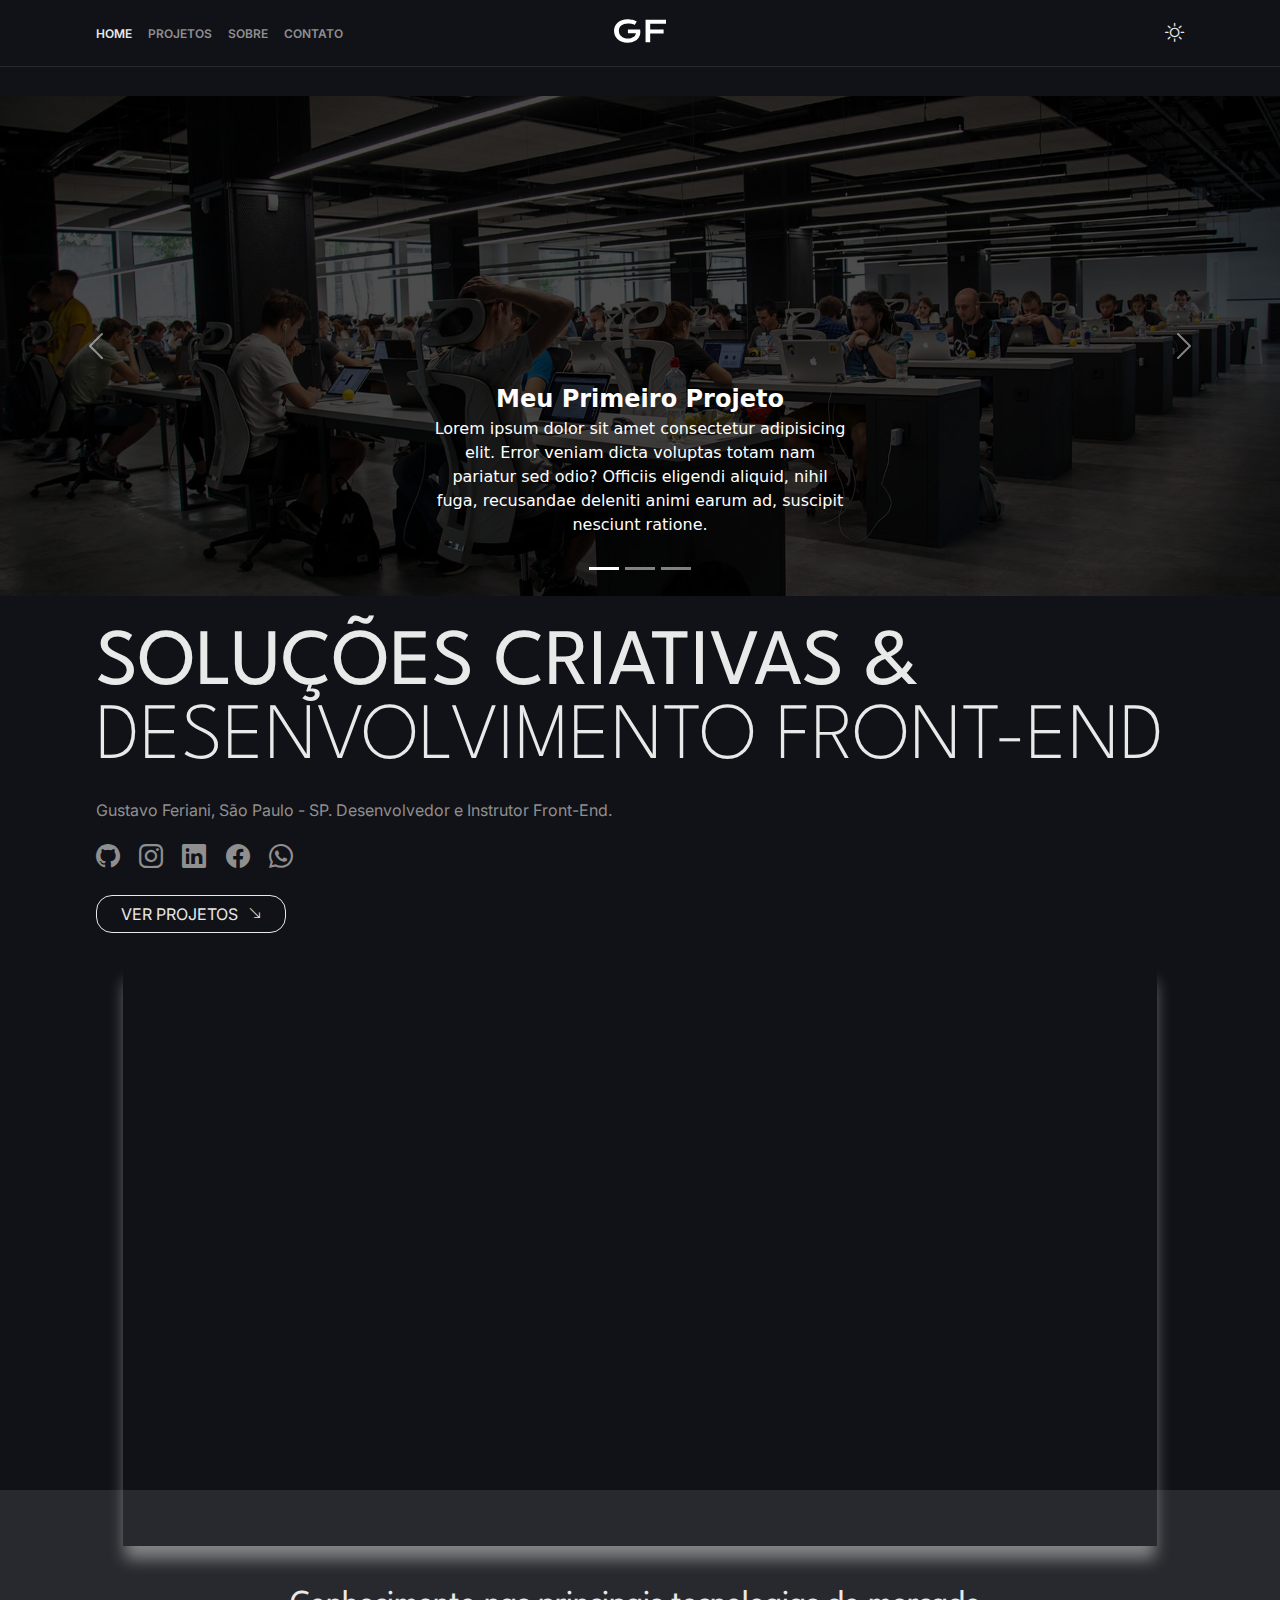
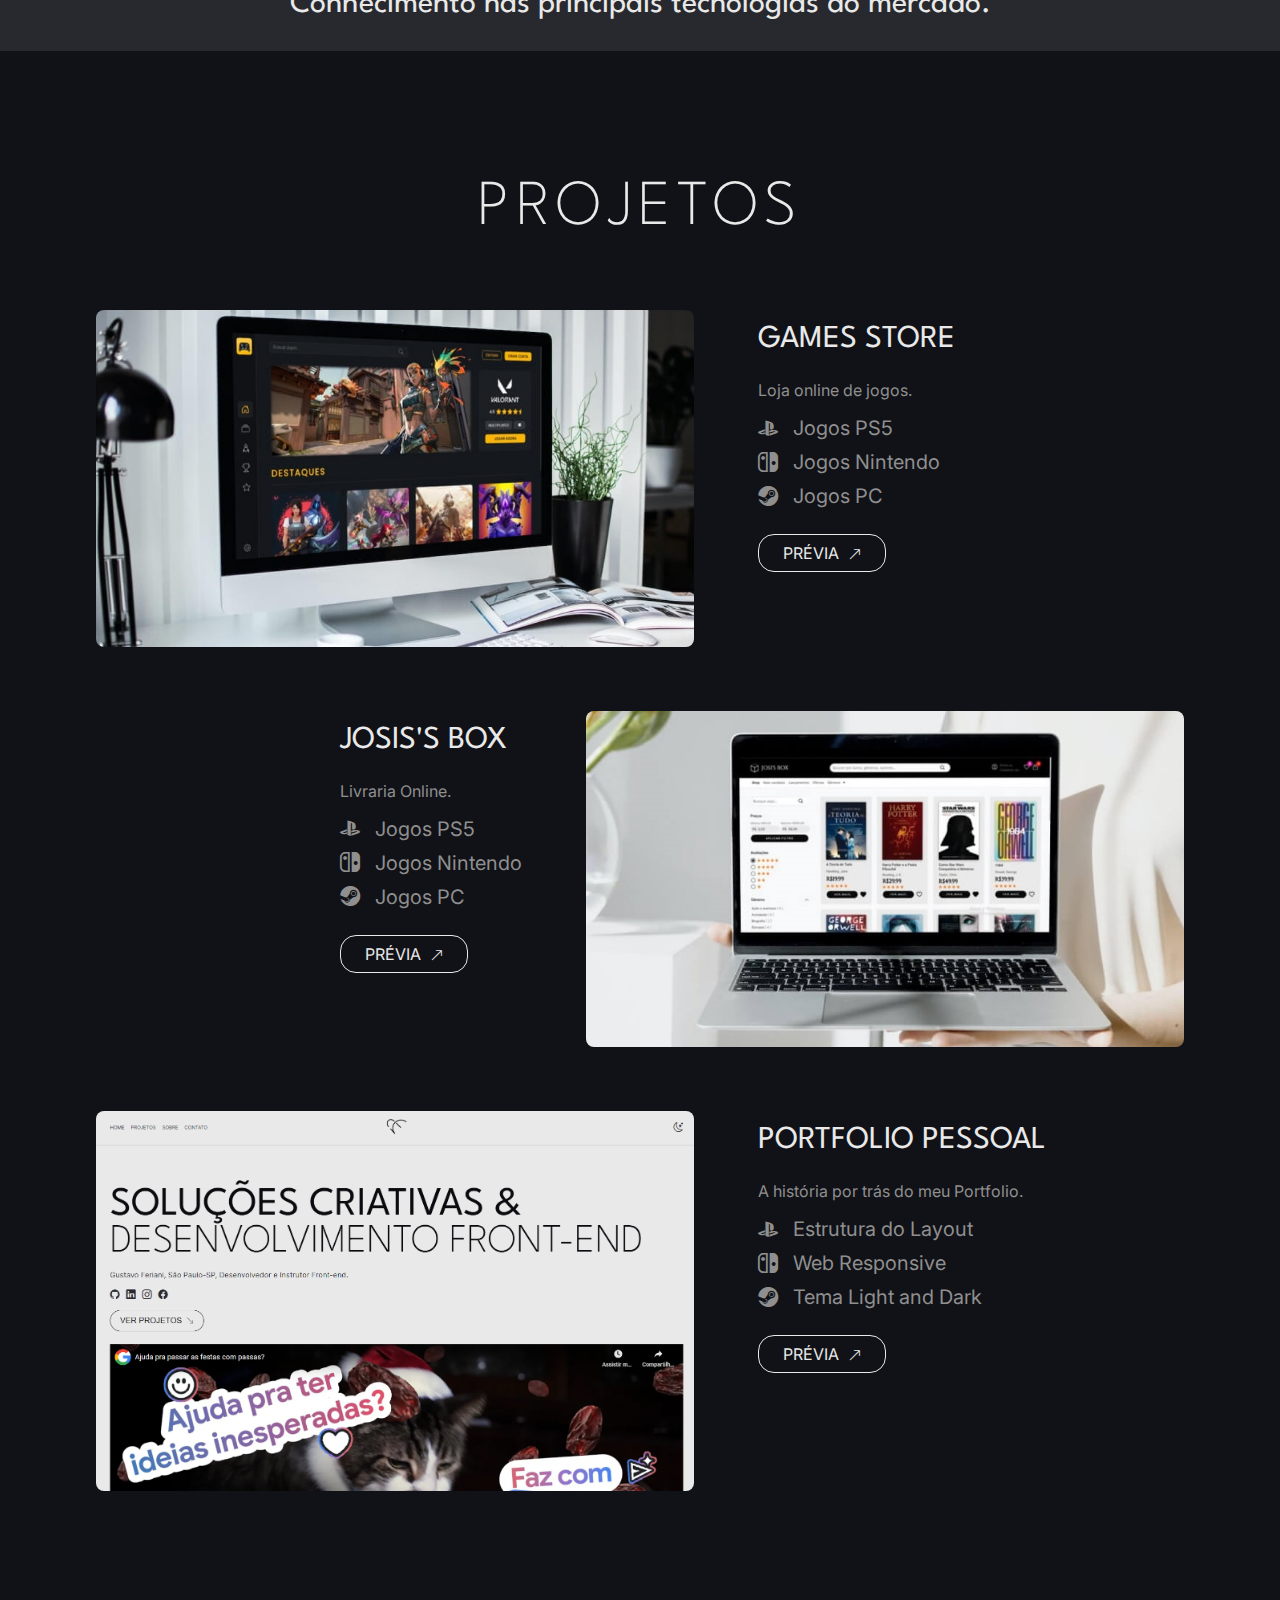
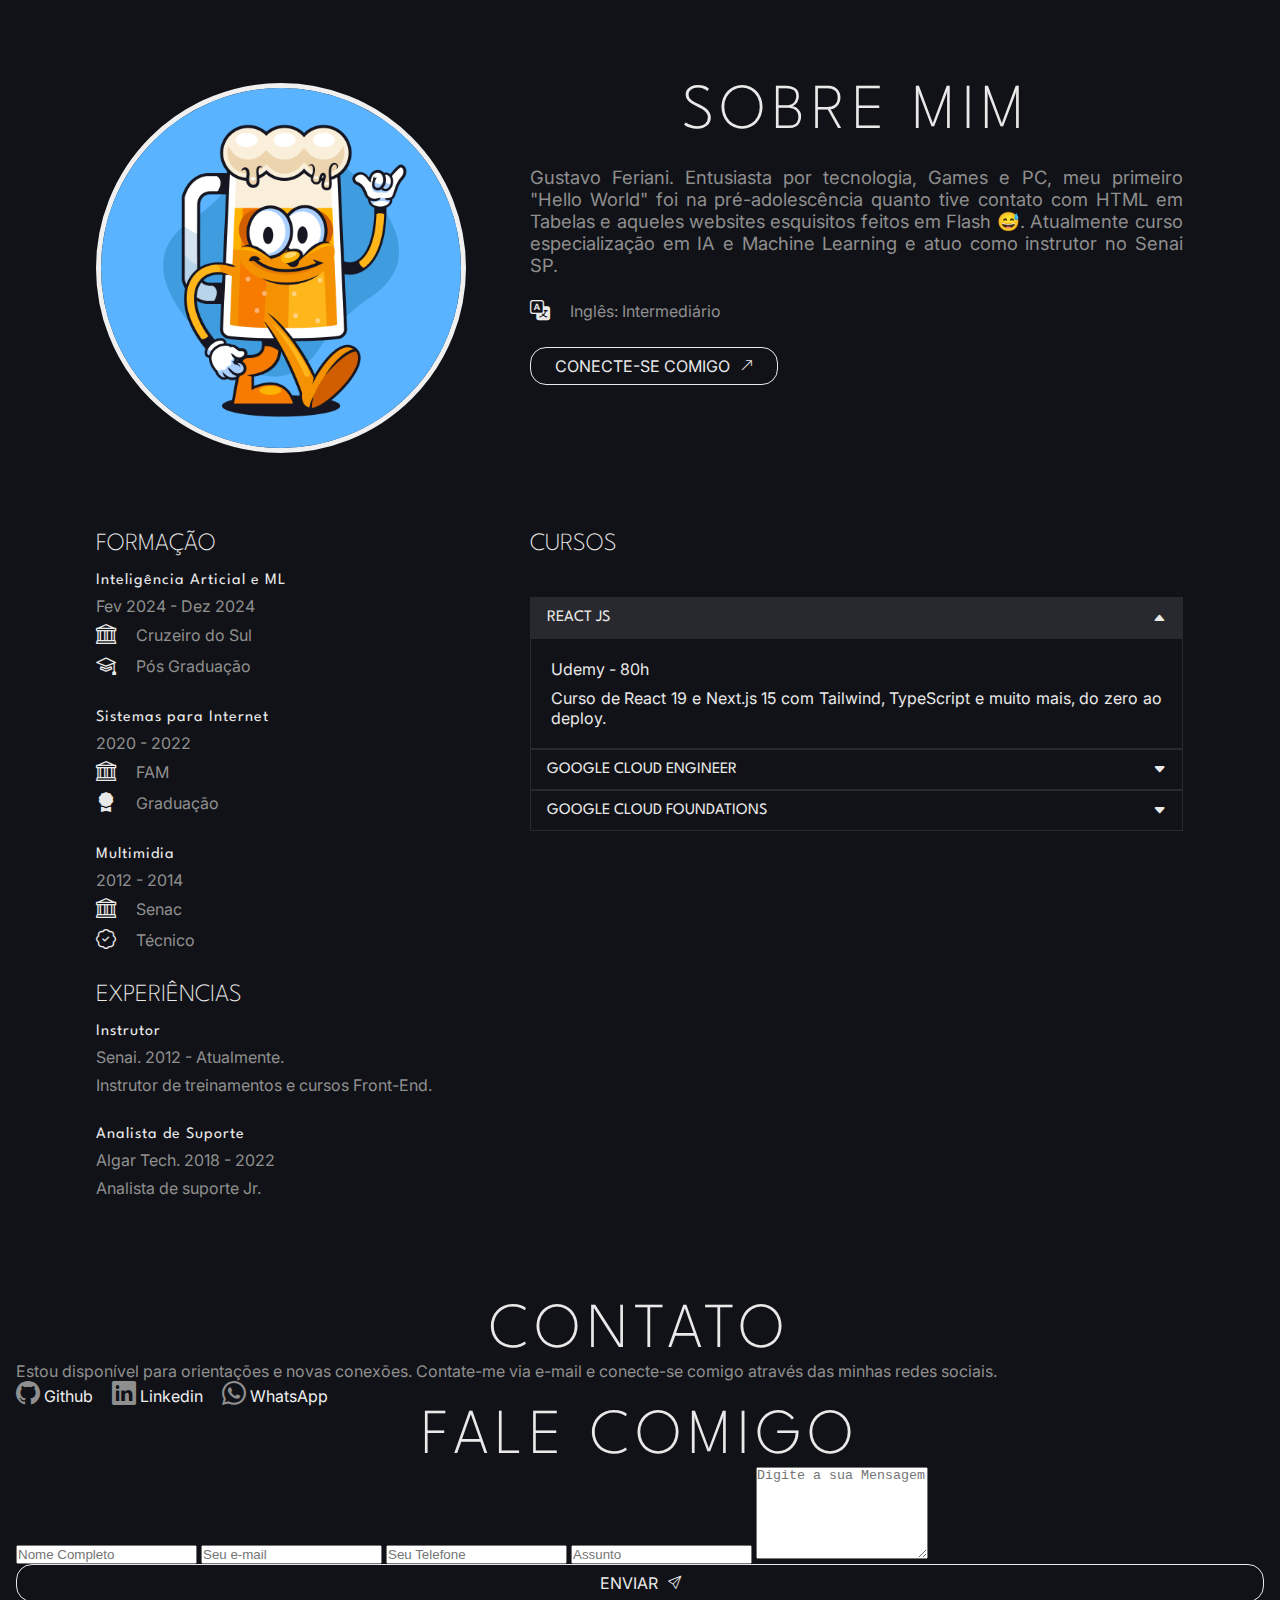
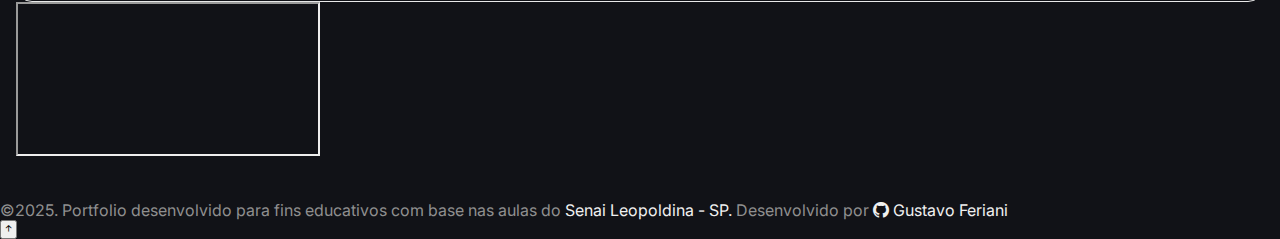
<file: index.html>
<!DOCTYPE html>
<html lang="pt-br" data-theme="dark">

<head>
    <meta charset="UTF-8">
    <meta name="viewport" content="width=device-width, initial-scale=1.0">
    <title>Gustavo Feriani - Portfolio</title>

    <!-- Bootstrap Icons -->
    <link rel="stylesheet" href="https://cdn.jsdelivr.net/npm/bootstrap-icons@1.13.1/font/bootstrap-icons.min.css">

    <!-- CSS -->
    <link rel="stylesheet" href="css/estilo.css">
</head>

<body>

    <header id="header">

        <!-- Menu Desktop -->
        <nav class="menu-desktop">
            <ul class="menu menu-principal">

                <li class="menu-item">
                    <a href="#home" class="menu-link active" title="Ir para Home">
                        <span class="menu-texto"> home </span>
                    </a>
                </li>

                <li class="menu-item">
                    <a href="#projetos" class="menu-link" title="Ir para os Projetos">
                        <span class="menu-texto"> projetos </span> </a>
                </li>

                <li class="menu-item">
                    <a href="#sobre" class="menu-link">
                        <span class="menu-texto"> sobre</span> </a>
                </li>

                <li class="menu-item">
                    <a href="#contato" class="menu-link">
                        <span class="menu-texto"> contato </span> </a>
                </li>
            </ul>
        </nav>

        <!-- Logo Letras Iniciais -->
        <div class="header-logo">
            <a href="#home">
                <img src="img/logo.svg" alt="" class="logo">
            </a>
        </div>

        <!-- Icone Trocar Cor Tema -->
        <div class="header-toggle">

            <!-- icone SOL ou LUA -->
            <i id="toggleTheme" class="bi bi-sun"> </i>

            <button id="menuHamburger" class="btn-menu-mobile">
                <i class="bi bi-list"> </i> <!-- i = icone -->
            </button>

        </div>


    </header>

    <!-- Menu Mobile -->
    <nav id="menuMobile" class="menu menu-principal menu-mobile">

        <ul class="menu-lista">

            <li class="menu-item">
                <a href="#home" class="menu-link active">
                    <span class="menu-texto"> home </span>
                </a>
            </li>

            <li class="menu-item">
                <a href="#projetos" class="menu-link">
                    <span class="menu-texto"> projetos </span>
                </a>
            </li>

            <li class="menu-item">
                <a href="#sobre" class="menu-link">
                    <span class="menu-texto"> sobre </span>
                </a>
            </li>

            <li class="menu-item">
                <a href="#contato" class="menu-link">
                    <span class="menu-texto"> contato </span>
                </a>
            </li>

        </ul>

    </nav>

    <!-- Principal -->

    <main id="home">
        <!-- CSS INLINE -->
        <section id="carrosselBootstrap" 
        style="margin: 0; padding: 0; width: 100vw; /* viewPort Width */
        position: relative; left: 50%; right: 50%; margin-left: -50vw;margin-right: -50vw;">

            <iframe src="carousel.html" width="100%" height="500"          style="border: none; display: block; margin: 0; padding: 0;">
            </iframe>

        </section>

        <div class="main-content">

            <h1>
                <!-- Enfase -->
                <strong>Soluções Criativas &</strong>
                Desenvolvimento Front-End
            </h1>

            <p>
                Gustavo Feriani, São Paulo - SP. Desenvolvedor e Instrutor Front-End.
            </p>

            <ul class="menu menu-social">

                <li>
                    <a href="https://github.com/gustavoferiani" class="menu-link" target="_blank">
                        <i class="bi bi-github social-icon"></i>
                    </a>
                </li>

                <li>
                    <a href="https://www.instagram.com/gustavo.feriani/" class="menu-link" target="_blank">
                        <i class="bi bi-instagram social-icon"></i>
                    </a>
                </li>

                <li>
                    <a href="" class="menu-link" target="_blank">
                        <i class="bi bi-linkedin social-icon"></i>
                    </a>
                </li>

                <li>
                    <a href="https://www.facebook.com/" class="menu-link" target="_blank">
                        <i class="bi bi-facebook social-icon"></i>
                    </a>
                </li>

                <li>
                    <a href="https://wa.me/55119" class="menu-link" target="_blank">
                        <i class="bi bi-whatsapp social-icon"></i>
                    </a>
                </li>

            </ul> <!-- Fim menu-social -->

            <a href="https://www.youtube.com/" target="_blank">
                <button class="btn btn-primario">
                    <span>Ver Projetos</span>
                    <i class="bi bi-arrow-down-right"></i>
                </button>
            </a>

        </div> <!-- Fim main-content -->

        <div class="video">

            <iframe src="https://www.youtube.com/embed/8DJPGKYEtz8" title="COD Warzone - Deitando na C4" frameborder="0"
                allow="accelerometer; autoplay; clipboard-write; encrypted-media; gyroscope; picture-in-picture; web-share"
                referrerpolicy="strict-origin-when-cross-origin" allowfullscreen></iframe>

        </div>

    </main>

    <section class="conhecimento">

        <h2>
            Conhecimento nas principais tecnologias do mercado.
        </h2>

    </section>

    <!-- Projetos -->
    <section id="projetos" class="projetos">
        <!-- <h2 class="titulo-proj">Projetos</h2> -->
        <h2>Projetos</h2>

        <!-- Estrutura para os Projetos -->
        <div class="projeto-container">

            <!-- Projeto / Card 1 -->
            <article class="projeto-card">

                <img src="img/projetos/games-store.jpg" alt="" class="card-cover">

                <div class="card-body">

                    <h3 class="card-title"> Games Store </h3>
                    <p class="card-description"> Loja online de jogos. </p>

                    <ul class="card-lista">

                        <li class="card-item">
                            <i class="bi bi-playstation"></i>
                            Jogos PS5
                        </li>

                        <li class="card-item">
                            <i class="bi bi-nintendo-switch"></i>
                            Jogos Nintendo
                        </li>

                        <li class="card-item">
                            <i class="bi bi-steam"></i>
                            Jogos PC
                        </li>
                    </ul>

                    <div class="card-button">
                        <button class="btn btn-primario">
                            <a href="https://store.steampowered.com/?l=portuguese" target="_blank">

                                <span> Prévia </span>
                                <i class="bi bi-arrow-up-right"></i>

                            </a>
                        </button>

                    </div>

                </div> <!-- Fim Card Body -->

            </article>

            <!-- Projeto / Card 2 -->
            <article class="projeto-card card-reverse">
                <img src="img/projetos/josisbox.jpg" class="card-cover"
                    alt="Capa do livro Harry Potter à venda na loja virtual"
                    title="Livro Harry Potter - clique para mais detalhes">

                <div class="card-body">

                    <h3 class="card-title"> Josis's Box </h3>
                    <p class="card-description"> Livraria Online. </p>

                    <ul class="card-lista">

                        <li class="card-item">
                            <i class="bi bi-playstation"></i>
                            Jogos PS5
                        </li>

                        <li class="card-item">
                            <i class="bi bi-nintendo-switch"></i>
                            Jogos Nintendo
                        </li>

                        <li class="card-item">
                            <i class="bi bi-steam"></i>
                            Jogos PC
                        </li>
                    </ul>

                    <div class="card-button">
                        <button class="btn btn-primario">
                            <a href="https://store.steampowered.com/?l=portuguese" target="_blank">

                                <span> Prévia </span>
                                <i class="bi bi-arrow-up-right"></i>

                            </a>
                        </button>

                    </div>

                </div> <!-- Fim Card Body -->

            </article>

            <!-- Projeto / Card 3 -->
            <article class="projeto-card">
                <img src="img/projetos/portfolio.PNG" alt="" class="card-cover">

                <div class="card-body">

                    <h3 class="card-title"> Portfolio Pessoal </h3>
                    <p class="card-description"> A história por trás do meu Portfolio. </p>

                    <ul class="card-lista">

                        <li class="card-item">
                            <i class="bi bi-playstation"></i>
                            Estrutura do Layout
                        </li>

                        <li class="card-item">
                            <i class="bi bi-nintendo-switch"></i>
                            Web Responsive
                        </li>

                        <li class="card-item">
                            <i class="bi bi-steam"></i>
                            Tema Light and Dark
                        </li>
                    </ul>

                    <div class="card-button">
                        <button class="btn btn-primario">
                            <a href="https://store.steampowered.com/?l=portuguese" target="_blank">

                                <span> Prévia </span>
                                <i class="bi bi-arrow-up-right"></i>

                            </a>
                        </button>

                    </div>

                </div> <!-- Fim Card Body -->

            </article>



        </div>

    </section>

    <!-- SOBRE -->
    <section id="sobre" class="sobre">

        <!-- Conteudo 1 -->
        <div class="sobre-content1">

            <img src="img/avatar.jpg" alt="" class="sobre-logo">

            <div class="sobre-description">
                <h2> sobre mim </h2>

                <p>
                    Gustavo Feriani. Entusiasta por tecnologia, Games e PC, meu primeiro "Hello World" foi na
                    pré-adolescência quanto tive contato com HTML em Tabelas e aqueles websites esquisitos feitos em
                    Flash 😅. Atualmente curso especialização em IA e Machine Learning e atuo como instrutor no Senai
                    SP.
                </p>

                <div class="sobre-icones"> <!-- Skills -->
                    <i class="bi bi-translate"></i>
                    <span> Inglês: Intermediário </span>
                </div>

                <div class="description-button">
                    <a href="#" target="_blank">

                        <button class="btn btn-primario">
                            <span> Conecte-se Comigo </span>
                            <i class="bi bi-arrow-up-right"> </i>
                        </button>

                    </a>
                </div>

            </div> <!-- Fim Descricao -->

        </div><!-- Fim Conteudo 1 -->

        <!-- Conteudo 2 -->
        <div class="sobre-content2">

            <!-- Coluna 1 -->
            <div class="col1">


                <div class="row1">

                    <h3>Formação</h3>
                    <!-- Pós Graduacao -->
                    <h4> Inteligência Articial e ML </h4>
                    <span> Fev 2024 - Dez 2024 </span>

                    <div class="sobre-icones">
                        <i class="bi bi-bank"> </i>
                        <span> Cruzeiro do Sul </span>
                    </div>

                    <div class="sobre-icones">
                        <i class="bi bi-mortarboard"> </i>
                        <span> Pós Graduação </span>
                    </div>

                </div> <!-- Fim Row 1 -->

                <!-- Graduacao -->
                <div class="row1">

                    <h4> Sistemas para Internet </h4>
                    <span> 2020 - 2022 </span>

                    <div class="sobre-icones">
                        <i class="bi bi-bank"> </i>
                        <span> FAM </span>
                    </div>

                    <div class="sobre-icones">
                        <i class="bi bi-award-fill"> </i>
                        <span> Graduação </span>
                    </div>

                </div> <!-- Fim Row 1 -->

                <!-- Técnico -->
                <div class="row1">

                    <h4> Multimidia </h4>
                    <span> 2012 - 2014 </span>

                    <div class="sobre-icones">
                        <i class="bi bi-bank"> </i>
                        <span> Senac </span>
                    </div>

                    <div class="sobre-icones">
                        <i class="bi bi-patch-check"></i>
                        <span> Técnico </span>
                    </div>

                </div> <!-- Fim Row 1 -->

                <div class="row2">
                    <h3>Experiências</h3>

                    <h4>Instrutor</h4>
                    <span>Senai. 2012 - Atualmente. </span>
                    <span>
                        Instrutor de treinamentos e cursos Front-End.
                    </span>
                </div> <!-- Fim Row 2 -->

                <div class="row2">
                    <h4>Analista de Suporte</h4>
                    <span>Algar Tech. 2018 - 2022 </span>
                    <span>
                        Analista de suporte Jr.
                    </span>
                </div> <!-- Fim Row 2 -->

            </div> <!-- Fim Coluna 1 -->

            <!-- Coluna 2 -->
            <div class="col2">
                <h3>Cursos</h3>

                <!-- Cursos -->
                <div class="accordion">

                    <!-- Curso 1 -->
                    <div class="accordion-item active">

                        <button class="accordion-header start">
                            <span>React Js</span>
                            <i class="bi bi-caret-down-fill"></i>
                        </button>

                        <div class="accordion-body">
                            <p>Udemy - 80h</p>
                            <p>Curso de React 19 e Next.js 15 com Tailwind, TypeScript e muito mais, do zero ao deploy.
                            </p>
                        </div>

                    </div>

                    <!-- Curso 2 -->
                    <div class="accordion-item">

                        <button class="accordion-header">
                            <span>Google Cloud Engineer</span>
                            <i class="bi bi-caret-down-fill"></i>
                        </button>

                        <div class="accordion-body">
                            <p>Senai - 80h</p>
                            <p>Com a certificação Associate Cloud Engineer, é possível implantar aplicativos, monitorar
                                operações e gerenciar soluções corporativas. Também é possível usar o Console do Google
                                Cloud e a interface de linha de comando na realização de tarefas comuns baseadas na
                                plataforma para a manutenção de uma ou mais soluções implantadas que usam os serviços
                                gerenciados pelo Google ou autogerenciados no Google Cloud.
                            </p>
                        </div>

                    </div>

                    <!-- Curso 3 -->
                    <div class="accordion-item">

                        <button class="accordion-header end">
                            <span>Google Cloud Foundations</span>
                            <i class="bi bi-caret-down-fill"></i>
                        </button>

                        <div class="accordion-body end">
                            <p>Senai - 40h</p>
                            <p>Este curso fornece uma visão geral da computação em nuvem, maneiras de usar o Google
                                Cloud e diferentes opções de computação.
                            </p>
                        </div>

                    </div>

                </div><!-- Fim Accordion -->

            </div>
            <!-- Coluna 2 -->

        </div><!-- Fim Conteudo 2 -->

    </section>


    <section id="contato" class="contato">

        <h2>Contato</h2>

        <p>
            Estou disponível para orientações e novas conexões. Contate-me via e-mail e conecte-se comigo através das
            minhas redes sociais.
        </p>

        <!-- Redes Sociais -->
        <ul class="menu menu-social">

            <li>
                <a href="https://github.com/gustavoferiani" class="menu-link" target="_blank">
                    <i class="bi bi-github social-icon"></i>
                    <span>Github</span>
                </a>
            </li>

            <li>
                <a href="" class="menu-link" target="_blank">
                    <i class="bi bi-linkedin social-icon"></i>
                    <span>Linkedin</span>
                </a>
            </li>

            <li>
                <a href="https://wa.me/55119" class="menu-link" target="_blank">
                    <i class="bi bi-whatsapp social-icon"></i>
                    <span>WhatsApp</span>
                </a>
            </li>
        </ul>

        <div class="contato-grid">

            <!-- Formulario -->
            <div class="contato-formulario">

                <h2>Fale Comigo</h2>

                <!-- Formspree -->
                <form action="https://formspree.io/f/xvgbazro" method="post" class="form-contato">

                    <!-- Nome -->
                    <input type="text" name="nome" placeholder="Nome Completo" required>

                    <!-- Email -->
                    <input type="email" name="email" placeholder="Seu e-mail" required>

                    <!-- Telefone // Whats -->
                    <input type="tel" name="telefone" id="telefone" placeholder="Seu Telefone" required>

                    <!-- Assunto -->
                    <input type="text" name="assunto" placeholder="Assunto" required>

                    <!-- Mensagem -->
                    <textarea name="mensagem" rows="6" placeholder="Digite a sua Mensagem" required></textarea>

                    <button type="submit" class="btn btn-primario">
                        <span>Enviar</span>
                        <i class="bi bi-send"></i>
                    </button>

                </form>

            </div>

            <!-- Mapa -->
            <div class="contato-mapa">
                <iframe
                    src="https://www.google.com/maps/embed?pb=!1m18!1m12!1m3!1d1538.0582426900114!2d-46.73470933781788!3d-23.527480523706288!2m3!1f0!2f0!3f0!3m2!1i1024!2i768!4f13.1!3m3!1m2!1s0x94cef9f201158c15%3A0xd24aadb56c742a4!2sHygger!5e0!3m2!1spt-BR!2sbr!4v1756575072544!5m2!1spt-BR!2sbr"
                    allowfullscreen loading="lazy" referrerpolicy="no-referrer-when-downgrade"></iframe>
            </div>

        </div>

    </section>

    <footer>
        <p>
            &copy;2025. Portfolio desenvolvido para fins educativos com base nas aulas do
            <a href="#" class="footer-link" target="_blank"> Senai Leopoldina - SP.
            </a>

            Desenvolvido por
            <a href="https://github.com/guuhferiani" class="footer-link" target="_blank">
                <i class="bi bi-github"></i>
                Gustavo Feriani
            </a>
        </p>

    </footer>

    <button id="btn-topo" title="Voltar ao topo">
        <i class="bi bi-arrow-up-short"></i>
    </button>

    <script src="js/script.js"> </script>

</body>

</html>
</file>
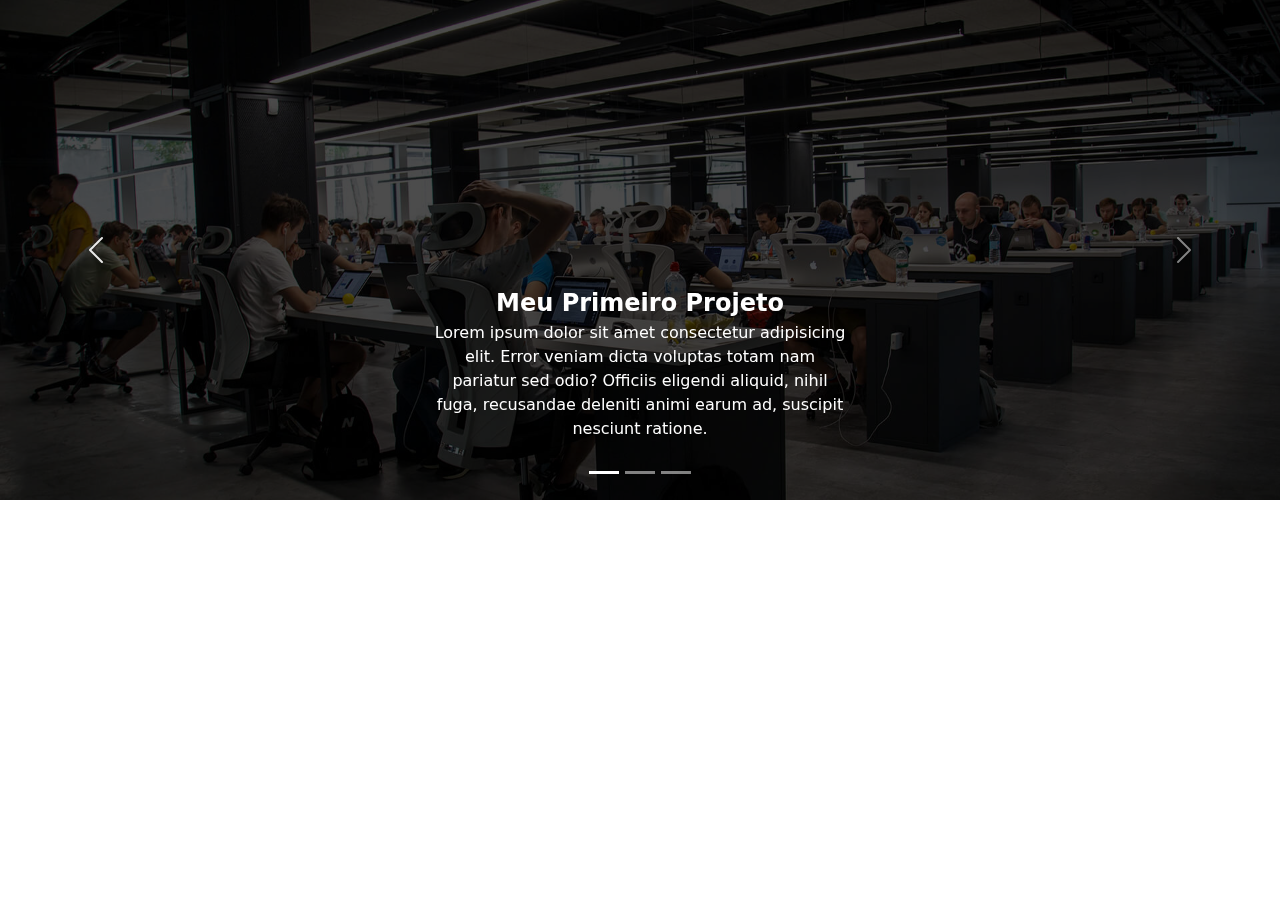
<file: carousel.html>
<!DOCTYPE html>
<html lang="pt-br">

<head>
  <meta charset="UTF-8">
  <meta name="viewport" content="width=device-width, initial-scale=1.0">
  <title>Carrossel de Projetos</title>

  <!-- Bootstrap CSS -->
  <link href="https://cdn.jsdelivr.net/npm/bootstrap@5.3.3/dist/css/bootstrap.min.css" rel="stylesheet"
    integrity="sha384-QWTKZyjpPEjISv5WaRU9OFeRpok6YctnYmDr5pNlyT2bRjXh0JMhjY6hW+ALEwIH" crossorigin="anonymous">

  <!-- CSS INTERNO -->
  <style>
    body {
      margin: 0;
    }

    .carousel-item {
      position: relative;
    }

    .carousel-item::before {
      content: "";
      position: absolute;
      inset: 0;
      background: rgba(0, 0, 0, 0.7);
      /* Escurecimento */
      z-index: 1;
    }

    .carousel-item img {
      object-fit: cover;
      width: 100%;
      height: 500px;
      display: block;
    }

    .carousel-caption {
      position: absolute;
      z-index: 2;
      /* Fica acima do ::before */
      bottom: 20px;
      left: 50%;
      transform: translateX(-50%);
      text-align: center;
      /* background-color: rgba(0, 0, 0, 0.6); */
      /* Filtro adicional opcional */
      padding: 1rem;
      border-radius: 0.5rem;
      max-width: 90%;
      margin-bottom: 20px;
    }

    .carousel-caption h5 {
      font-size: 1.5rem;
      font-weight: bold;
      margin-bottom: 0.5rem;
    }

    .carousel-caption h5,
    .carousel-caption p {
      color: #fff;
      margin: 0.2rem 0;
    }

    @media (max-width: 768px) {
      .carousel-caption h5 {
        font-size: 1rem;
      }

      .carousel-caption p {
        font-size: 0.9rem;
      }

    }
  </style>

</head>

<body>

  <div id="carouselProjetos" class="carousel slide" data-bs-ride="carousel">

    <!-- Indicadores -->
    <div class="carousel-indicators">
      <button type="button" data-bs-target="#carouselProjetos" data-bs-slide-to="0" class="active" aria-current="true"
        aria-label="Slide 1"></button>
      <button type="button" data-bs-target="#carouselProjetos" data-bs-slide-to="1" aria-label="Slide 2"></button>
      <button type="button" data-bs-target="#carouselProjetos" data-bs-slide-to="2" aria-label="Slide 3"></button>
    </div>

    <!-- Estrutura // Janela -->
    <div class="carousel-inner">

      <!-- Slide 1 // FOTO 1 -->
      <div class="carousel-item active">
        <img src="img/slide1.jpg" alt="" class="">

        <!-- Texto do Banner -->
        <div class="carousel-caption d-md-block">
          <h5>Meu Primeiro Projeto </h5>
          <p>Lorem ipsum dolor sit amet consectetur adipisicing elit. Error veniam dicta voluptas totam nam pariatur sed
            odio? Officiis eligendi aliquid, nihil fuga, recusandae deleniti animi earum ad, suscipit nesciunt ratione.
          </p>
        </div>

      </div>

      <!-- Slide 2 -->
      <div class="carousel-item">
        <img src="img/slide2.jpg" alt="" class="">

        <!-- Texto do Banner -->
        <div class="carousel-caption d-md-block">
          <h5>Segundo Projeto </h5>
          <p>Lorem ipsum dolor sit amet consectetur adipisicing elit. Error veniam dicta voluptas </p>
        </div>
      </div>

      <!-- Slide 3 -->
      <div class="carousel-item">
        <img src="img/slide3.jpg" alt="" class="">

        <!-- Texto do Banner -->
        <div class="carousel-caption d-md-block">
          <h5>Terceiro Projeto </h5>
          <p>Lorem ipsum dolor sit amet consectetur adipisicing elit. Error veniam dicta voluptas </p>
        </div>
      </div>

    </div>

    <!-- Botões navegação -->
    <button class="carousel-control-prev" type="button" data-bs-target="#carouselProjetos" data-bs-slide="prev">
      <span class="carousel-control-prev-icon" aria-hidden="true"></span>
      <span class="visually-hidden">Anterior</span>
    </button>
    <button class="carousel-control-next" type="button" data-bs-target="#carouselProjetos" data-bs-slide="next">
      <span class="carousel-control-next-icon" aria-hidden="true"></span>
      <span class="visually-hidden">Próximo</span>
    </button>

  </div>

  <!-- Bootstrap JS Bundle (inclui Popper) -->
  <script src="https://cdn.jsdelivr.net/npm/bootstrap@5.3.3/dist/js/bootstrap.bundle.min.js"
    integrity="sha384-YvpcrYf0tY3lHB60NNkmXc5s9fDVZLESaAA55NDzOxhy9GkcIdslK1eN7N6jIeHz"
    crossorigin="anonymous"></script>


</body>

</html>
</file>
<file: css/estilo.css>
/* Google Fonts */

@import url('https://fonts.googleapis.com/css2?family=Inter:ital,opsz,wght@0,14..32,100..900;1,14..32,100..900&family=League+Spartan:wght@100..900&display=swap');


/* Fontes Utilizadas
Fonte Inter :
    font-family: "Inter", sans-serif;

League Spartan:
    font-family: "League Spartan", sans-serif;

*/
:root {
    --fonte-menu: "Inter", sans-serif;
    --fonte-corpo: "Inter", sans-serif;
    --fonte-titulo: "League Spartan", sans-serif;
}


/* Definir cores tema Dark */
:root,
:root[data-theme="dark"] {

    --cor-fundo: #111217;
    --cor-fundo-secundaria: #28292E;

    --cor-texto: #8f8f8f;

    --cor-titulo: #e9e9e9;

    --cor-icone: #ebebeb;

    --cor-link: #f0f0f0;
    --cor-hover: #e9e9e9;

    --cor-borda: #28292e;

    --icone-menu-mobile: #e9e9e9;

    --sombra: rgba(245, 245, 245, 0.454);

    --scrollbar: #50525b;

}

/* Definir cores tema Light */
:root[data-theme="light"] {

    --cor-fundo: #d6d6d6;
    --cor-fundo-secundaria: #c7c8c9;

    --cor-texto: #808080;
    --cor-titulo: #0b0b0f;

    --cor-icone: #0b0b0f;

    --cor-link: #8f8f8f;
    --cor-hover: #0b0b0f;

    --cor-borda: #9a9a9c;

    --icone-menu-mobile: #0b0b0f;

    --sombra: rgba(31, 31, 31, 0.454);
    --scrollbar: #9c9c9c;
}

html[data-theme="light"] .logo {
    filter: invert(1);
}


* {
    margin: 0;
    padding: 0;
    box-sizing: border-box;
    scrollbar-width: thin;
    scrollbar-color: var(--scrollbar) transparent;
}

html {
    scroll-behavior: smooth;
}

body {
    background: var(--cor-fundo);
    color: var(--cor-texto);
    /* font-family: ; */
}

a {
    text-decoration: none;
    color: var(--cor-link);
}

ul {
    list-style: none;
}

h1 {
    font-size: 2.5rem;
    /* espessura da fonte */
    font-weight: 200;
}

h2 {
    font-size: 2rem;
    text-align: center;
    letter-spacing: 0.4rem;
}

/*  SOBRE  */
h3 {
    font-size: 1.55rem;
    margin-bottom: 10px;
}

h4 {
    color: var(--cor-titulo);
    font-family: var(--fonte-titulo);
    font-weight: 400;
    letter-spacing: 1px;
}

h1,
h2,
h3 {
    font-family: var(--fonte-titulo);
    text-transform: uppercase;
    color: var(--cor-titulo);
    font-weight: 200;
}

strong {
    font-weight: 400;
    /*     font-family: ;
    color: #12a3f7; */
}

p,
span,
li {
    font-size: 1rem;
}

p {
    text-align: justify;
    font-family: var(--fonte-corpo);
}

span {
    font-family: var(--fonte-corpo);
}

#header {
    display: flex;
    flex-wrap: row wrap;
    justify-content: space-between;
    align-items: center;
    width: 100%;
    padding: 0.5rem 1rem;
    z-index: 200;
    position: fixed;
    border-bottom: 1px solid var(--cor-borda);
    background: var(--cor-fundo);
}

.menu-desktop {
    display: none;
}

.menu {
    display: flex;
    gap: 1rem;
    align-items: center;
}

.menu-texto {
    color: var(--cor-texto);
    text-transform: uppercase;
    font-size: .75rem;
    /* tamanho da Fonte */
    font-weight: 600;
    font-family: var(--fonte-menu);
    text-rendering: optimizeLegibility;
}

.menu-link.active .menu-texto,
.menu-link:hover .menu-texto {
    color: var(--cor-hover);
}

/* Icones Redes Sociais */
.social-icon {
    color: var(--cor-texto);
    font-size: 1.5rem;
}


.menu-link:hover .social-icon {
    color: var(--cor-hover);
    transition: all 0.3s ease-in-out;
}


.logo {
    width: 3.25rem;
    height: 1.89rem;
}

.header-toggle {
    display: flex;
    align-items: center;
    justify-content: flex-end;
}


#toggleTheme {
    cursor: pointer;
    color: var(--cor-icone);
    font-size: 1.2rem;
    /* tamanho fonte */
    transition: all 0.3s ease-in-out;
}

/* Menu Mobile */

#menuMobile {
    margin-left: 1rem;
}

.btn-menu-mobile {
    background: transparent;
    color: var(--icone-menu-mobile);
    border: none;
    font-size: 1.8rem;
    padding: 0.5rem;
    margin-left: 1rem;
    display: flex;
    align-items: center;
    justify-content: center;
    cursor: pointer;
}

/* Menu Mobile (estilo e animação) */

.menu-mobile {
    /* nav */
    position: fixed;
    top: 0;
    right: 0;
    background: var(--cor-fundo-secundaria);
    z-index: 100;
    transform: translateX(100%);
    display: flex;
    flex-direction: column;
    /* voltar */
    padding-top: 4rem;
    border-left: 1px solid var(--cor-borda);
    height: 100vh;
    /* VH = viewport  height  */
    width: 35%;
    transition: 0.3s ease-in-out;
}

.menu-mobile.active {
    transform: translateX(0%);
}

.menu-mobile .menu-lista {
    width: 100%;
    text-align: center;
    padding-top: 0.5rem;
}

.menu-mobile .menu-link {
    display: inline-block;
    font-size: 1rem;
    padding: 0.5rem 0;
}

/* Flexbox */
#home {
    display: flex;
    flex-direction: column;
    gap: 2rem;
}

.main-content {
    display: flex;
    flex-direction: column;
    gap: 1.5rem;
}

.menu-social {
    gap: 1.2rem;
}

.btn {
    display: flex;
    justify-content: center;
    align-items: center;
    background: transparent;
    border: none;
    color: var(--cor-titulo);
    cursor: pointer;
    padding: 0.5rem 1.5rem;
    border-radius: 1rem 1rem;
    width: 100%;
    transition: .3s ease-in-out;
    gap: 0.625rem;
}

.btn-primario {
    border: 1px solid var(--cor-titulo);
}

.btn:hover {
    transform: scale(1.03);
    transition: ease-in-out 0.3s;
    background: var(--cor-hover);
}

.btn span,
.btn i {
    color: var(--cor-titulo);
    text-transform: uppercase;
}

.btn:hover span,
.btn:hover i {
    color: var(--cor-fundo);
    transition: ease-in-out 0.3s;
    font-weight: 600;
}

/* Centralizar DIV Video */

/* .main-content .video {
    display: flex;
    align-items: center;
    justify-content: center;
} */

.video {
    display: flex;
    justify-content: center;
    align-items: center;
}

.video iframe {
    aspect-ratio: 16/9;
    width: 95%;
    box-shadow: 0px 15px 15px -2px var(--sombra);
}

/* Geral -- Seção */
/* Voltar e atualizar */
#home,
.projetos,
.sobre,
.contato {
    padding: 2.5rem 1rem;
}

.conhecimento {
    display: flex;
    flex-direction: column;
    justify-content: flex-start;
    align-items: center;
    background: var(--cor-fundo-secundaria);
    padding: 6.25rem 1rem 2rem;
    margin-top: -5.5rem;
}

.conhecimento h2 {
    font-size: 2rem;
    text-transform: none;
    letter-spacing: normal;
    font-weight: normal;
}


/* Projetos */

.projetos {
    /* FLEXBOX // Responsividade */
    display: flex;
    flex-direction: column;
    gap: 2rem;
    scroll-margin-top: 2.5rem;
}

.projeto-container {
    display: flex;
    flex-direction: column;
    gap: 4rem;
    padding-top: 2.5rem;
}

.projeto-card {
    display: flex;
    flex-direction: column;
    gap: 4rem;
}

.card-cover {
    width: 100%;
    object-fit: cover;
    object-position: center;
    border-radius: 0.5rem;
}

.card-body {
    display: flex;
    flex-direction: column;
    justify-content: flex-start;
    align-items: flex-start;
    gap: 1rem;
    margin-top: 15px;
}

.card-title {
    /* H3 */
    color: var(--cor-titulo);
    font-weight: 400;
    font-family: var(--fonte-titulo);
    font-size: 2rem;
}

.card-description {
    /* font-size: 1.25rem;  nao uso */
    color: var(--cor-texto);
    font-family: var(--fonte-corpo);
}

.card-lista {
    /* UL */
    /* margin-left: 1.2rem; */
    font-family: var(--fonte-menu);
}

.card-item i {
    /* Icone da LISTA <li> */
    margin-right: 10px;
}

.card-item {
    margin-bottom: 10px;
    font-size: 1.25rem;
}

.card-item i:hover {
    color: var(--cor-hover);
}

.card-button {
    display: flex;
    flex-flow: row;
    /* Se existir 2 botoes = usar o ROW e WRAP */
    justify-content: center;
    align-items: center;
}

.projetos .btn-primario {
    margin: auto;
    width: auto;
}

.card-button i {
    justify-content: center;
    align-items: center;
    margin-left: 5px;
}

/* Sobre */
.sobre {
    display: flex;
    flex-direction: column;
    gap: 1.5rem;
    scroll-margin-top: 2.5rem;
}

/* .sobre h2 {
    text-align: start; 
}  
    opcional */

.sobre-content1,
.sobre-content2 {
    display: flex;
    flex-direction: column;
    align-items: stretch;
    gap: 2rem;
}

.sobre-logo {
    /* tag img = IMAGEM AVATAR */
    width: 100%;
    border-radius: 50rem;
    pointer-events: none;
    border: 5px solid var(--cor-link);
    /* font-size: clamp(); */
}

.sobre-description {
    display: flex;
    flex-direction: column;
    justify-content: flex-start;
    gap: 1.5rem;
}

.sobre-description p {
    color: var(--cor-texto);
    font-size: 1.15rem;
}

.sobre-icones {
    display: flex;
    align-items: center;
    gap: 1.25rem;
    color: var(--cor-texto);
}

.sobre-icones i {
    font-size: 1.25rem;
    color: var(--cor-hover);
}

.sobre-icones span {
    font-family: var(--fonte-corpo);
}

/* .sobre-icones i:hover {
    filter: brightness(80%);
} */

.sobre-content2 .col1,
.sobre-content2 .col2 {
    display: flex;
    flex-direction: column;
    text-align: justify;
    gap: 2rem;
}

.sobre-content2 .col1 .row1,
.sobre-content2 .col1 .row2 {
    display: flex;
    flex-direction: column;
    gap: .5rem;
}

/* Accordion FAQ */
.accordion {
    display: inline-block;
    width: 100%;
}

.accordion-item {
    width: 100%;
    display: inline-block;
}

.accordion-header {
    display: flex;
    width: 100%;
    padding: .75rem 1rem;
    justify-content: space-between;
    align-items: center;
    background: transparent;
    text-align: left;
    border: 1px solid var(--cor-borda);
    cursor: pointer;
    color: var(--cor-titulo);
}

.accordion-header:hover {
    background: var(--cor-fundo-secundaria);
    transition: all .3s ease-in-out;
}

.accordion-header span {
    font-weight: 400;
    font-family: var(--fonte-titulo);
    text-transform: uppercase;
}

.accordion-body {
    display: none;
    padding: 1.25rem;
    color: var(--cor-titulo);
    border: 1px solid var(--cor-borda);
    gap: .6rem;
    flex-direction: column;
    align-items: flex-start;
}

/* Animação Inversa Fechando */
.bi-caret-down-fill {
    transition: all .3s ease-in-out;
}

.accordion-item.active .accordion-body {
    display: flex;
}

.accordion-item.active .bi-caret-down-fill {
    transform: rotate(180deg);
    /* 180 Graus */
    transition: all .3s ease-in-out;
}

.accordion-item.active .accordion-header {
    background-color: var(--cor-fundo-secundaria);
    transition: all .3s ease-in-out;
}

/* Medidas Responsivas */
@media (max-width: 768px) {

    /* Até 768px */
    #home {
        padding-top: 6rem;
    }

}

@media (min-width: 768px) {

    /* A partir de 768px ate o infinito */
    #header {
        padding: 1rem 6rem;
    }

    .menu-desktop {
        display: flex;
        /* FLEXBOX */
        min-width: 30%;
    }

    .header-toggle {
        min-width: 30%;
    }

    .btn-menu-mobile {
        display: none;
    }

    #home,
    .projetos,
    .sobre {
        padding: 8rem 6rem 4rem 6rem;
    }

    .main-content {
        display: flex;
        flex-direction: column;
        align-items: flex-start;
    }

    h1 {
        font-size: 5rem;
    }

    h2 {
        font-size: 3rem;
    }

    .sobre-content2 {
        align-items: stretch;
    }
}

/* Fim min-width 768  */

/* 992 PX */
@media (min-width: 992px) {
    .projeto-card {
        flex-direction: row;
    }

    .card-cover {
        width: 55%;
    }

    .projeto-card.card-reverse {
        flex-direction: row-reverse;
        /* Espelho */
        /* justify-content: space-between; */
    }

    .sobre {
        gap: 5rem;
    }

    /* GRID */
    .sobre-content1,
    .sobre-content2 {
        display: grid;
        grid-template-columns: 34% 60%;
        justify-content: flex-start;
        align-items: flex-start;
        gap: 4rem;
    }

    .description-button {
        justify-content: flex-start;
    }

    .card-button .btn,
    .description-button .btn {
        width: auto;
    }

    .sobre-content2 {
        align-items: stretch;
    }
}

@media (min-width: 1200px) {
    #home {
        padding: 6rem 6rem 2rem;
    }

    h2 {
        font-size: 4rem;
    }

}

@media (min-width: 1400px) {
    h1 {
        font-size: 6.25rem;
    }

    h2 {
        font-size: 4.5rem;
    }

    /* SOBRE */
    h3 {
        font-size: 3.25rem;
    }

    .conhecimento,
    .projetos,
    .sobre {
        padding: 10rem 15rem 4rem;
    }

    .conhecimento h2 {
        font-size: 4.5rem;
        text-align: start;
    }
}
</file>
